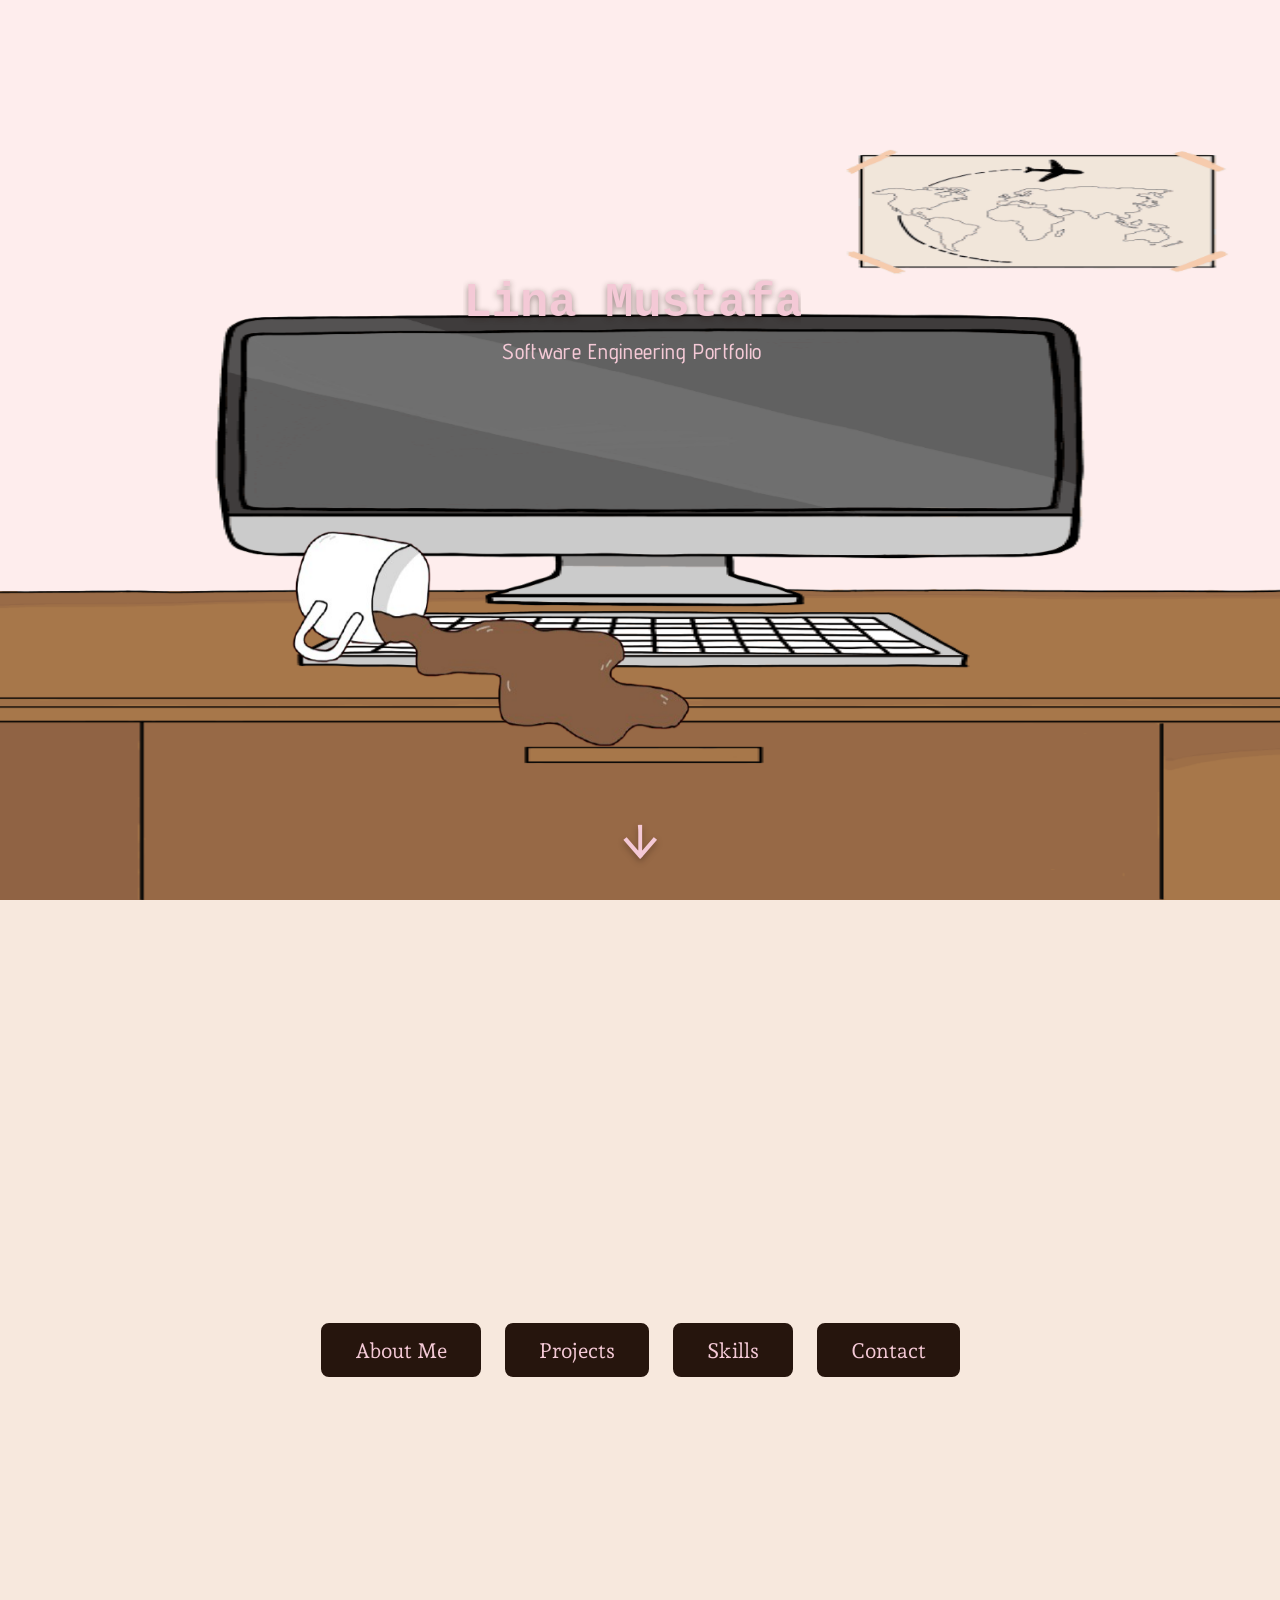
<file: index.html>
<!DOCTYPE html>
<html lang="en">
    <head> 
    <!-- info about webpage -->
        <meta charset="UTF-8"/> <!-- describes the charcter system used -->
        <meta name="viewport" content="width=device-width, initial-scale=1.0"/> <!-- proper display on different screen sizes -->
        <title>lina's portfolio</title>
        <link rel="stylesheet" href="style.css?v=5"/>
        <link rel="icon" type="image/png" href="favicon.png">
        <!-- fonts -->
        <link rel="preconnect" href="https://fonts.googleapis.com">
        <link rel="preconnect" href="https://fonts.gstatic.com" crossorigin>
        <link href="https://fonts.googleapis.com/css2?family=Advent+Pro:wght@400;500;600&family=Andada+Pro:wght@400;500&family=Pinyon+Script&display=swap" rel="stylesheet">
    </head>

    <body>
    <!-- visibility on webpage -->
        <main class="hero">
            <div class="animation">
                <!-- background desk -->
                <picture class="desk-picture">
                    <!-- mobile -->
                    <source media="(max-width: 650px) and (orientation: portrait)" srcset="images/background-mobile.png">
                    <!-- landscape -->
                    <img class="desk" src="images/background2.png" alt="Illustrated desk workspace">
                </picture>
                    
                <div class="computer-screen">
                    <pre class="screen-code"><code><span class="keyword">int</span> <span class="function">main</span><span class="symbol">() {</span><br>&nbsp;&nbsp;&nbsp;&nbsp;<span class="printf">printf</span><span class="symbol">(</span><span class="string">"Hello, World!"</span><span class="symbol">);</span><br>&nbsp;&nbsp;&nbsp;&nbsp;<span class="keyword">return</span>&nbsp;<span class="number">0</span><span class="symbol">;</span><br><span class="symbol">}</span><span class="code-cursor" aria-hidden="true"></span></code></pre>

                    <div class="error">
                        <span>ERROR</span>
                        <small>SYSTEM FAILURE</small>
                    </div>

                    <div class="intro-text">
                        <h1 class="name">Lina Mustafa</h1>
                        <p class="subtitle">Software Engineering Portfolio</p>
                    </div>
                </div>

                <!-- coffee cup -->
                <img class="coffee-cup" src="images/coffee2.png" alt="Illustrated cup of coffee">
                <!-- coffee spill -->
                <img class="coffee-spill" src="images/coffee-spill2.png" alt="Spilled coffee">
            </div>                
        <a class="scroll-link" href="#menu">
            <span>↓</span>
        </a>
        </main>

        <section id="menu" class="menu">
            <div class="menu-buttons">
                <button id="aboutbtn" style="text-align: center;">About Me</button>
                <button id="projectsbtn" style="text-align: center;">Projects</button>
                <button id="skillsbtn" style="text-align: center;">Skills</button>
                <button id="contactbtn" style="text-align: center;">Contact</button>
            </div>
        </section>

        <script src="script.js"></script>
    </body>
</html>
</file>
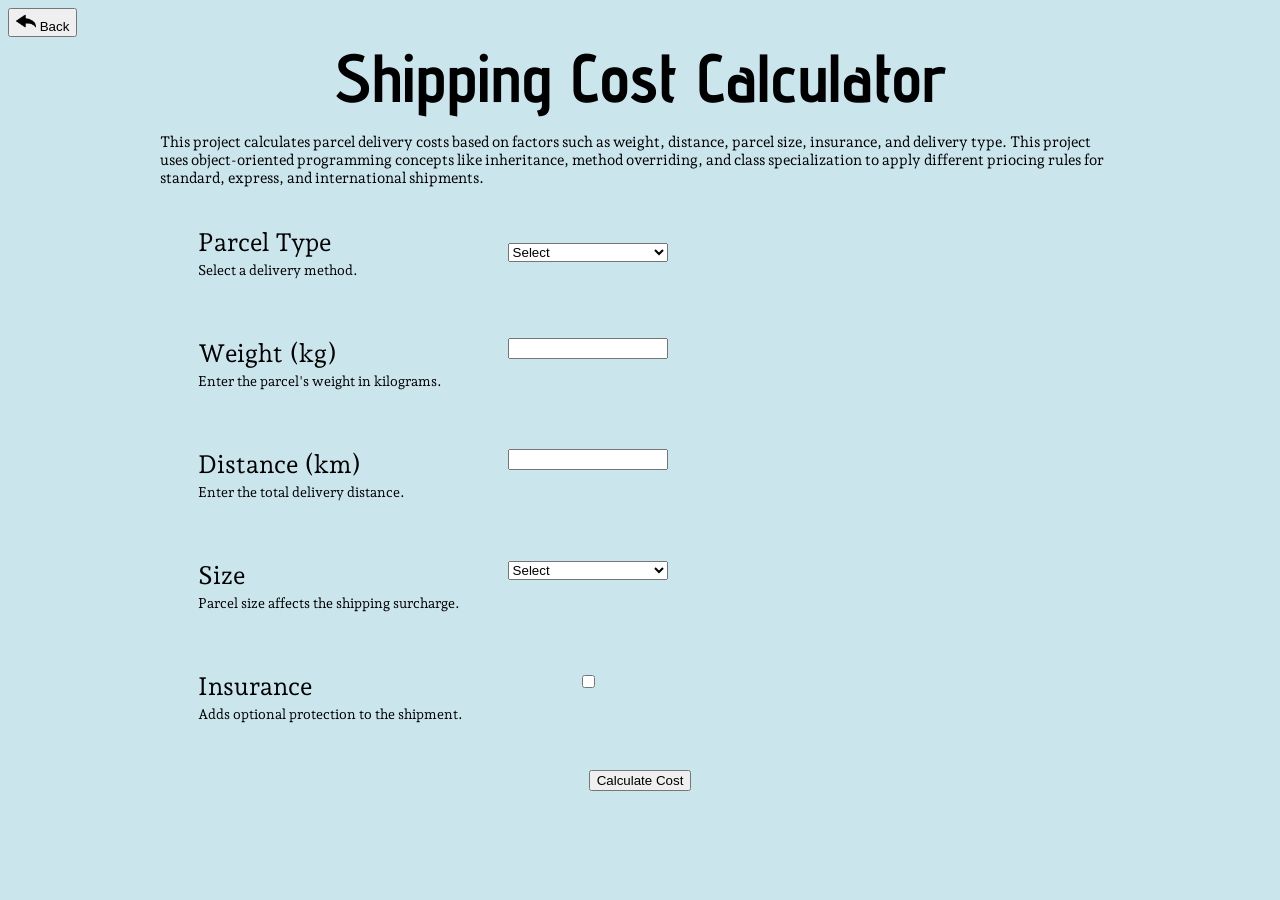
<file: projects/shipping-calculator/demo/index.html>
<!DOCTYPE html>
<html lang="en">
    <head> 
        <meta charset="UTF-8"/> <!-- describes the charcter system used -->
        <meta name="viewport" content="width=device-width, initial-scale=1.0"/> <!-- proper display on different screen sizes -->
        <title>Shipping Calculator Demo</title>
        <link rel="stylesheet" href="shipping-style.css"/>
        <link rel="icon" type="image/png" href="../../../favicon.png">
        <link rel="preconnect" href="https://fonts.googleapis.com">
        <link rel="preconnect" href="https://fonts.gstatic.com" crossorigin>
        <link href="https://fonts.googleapis.com/css2?family=Advent+Pro:ital,wght@0,100..900;1,100..900&display=swap" rel="stylesheet">
        <link rel="preconnect" href="https://fonts.googleapis.com">
        <link rel="preconnect" href="https://fonts.gstatic.com" crossorigin>
        <link href="https://fonts.googleapis.com/css2?family=Advent+Pro:ital,wght@0,100..900;1,100..900&family=Andada+Pro:ital,wght@0,400..840;1,400..840&display=swap" rel="stylesheet">
        
    </head>
    <body>
        <button id="backbtn1"> <img src="../../../backbtn.png" width="20" height="20"> Back</button>

        <h1>Shipping Cost Calculator</h1>
        <p id="overview">This project calculates parcel delivery costs based on factors such as weight, distance, parcel size, insurance, and delivery type. This project uses object-oriented programming concepts like inheritance, method overriding, and class specialization to apply different priocing rules for standard, express, and international shipments.</p>
    
        <div class="row">
            <div class="label-group">
                <label for="type">Parcel Type</label>
                <p class="helper">Select a delivery method.</p>
            </div>

            <select id="type">
                <option value="Option">Select</option>
                <option value="standard">Standard</option>
                <option value="express">Express</option>
                <option value="international">International</option>
            </select>
            <p id="typeDescription" class="description"></p>
        </div>

        <div class="row">
            <div class="label-group">
                <label for="weight"><br>Weight (kg)</label>
                <p class="helper">Enter the parcel's weight in kilograms.</p>
            </div>
            <input id="weight" type="number">
        </div>

        <div class="row">
            <div class="label-group">
                <label for="distance"><br>Distance (km)</label>
                <p class="helper">Enter the total delivery distance.</p>
            </div>
            <input id="distance" type="number">
        </div>

        <div class="row">
            <div class="label-group">
                <label for="size"><br>Size</label>
                <p class="helper">Parcel size affects the shipping surcharge.</p>
            </div>

            <select id="size">
                <option value="Option">Select</option>
                <option value="S">Small</option>
                <option value="M">Medium</option>
                <option value="L">Large</option>
            </select>
            <p id="sizeDescription" class="description"></p>
        </div>

        <div class="row">
            <div class="label-group">
                <label for="insurance"><br>Insurance</label>
                <p class="helper">Adds optional protection to the shipment.</p>
            </div>
            <input id="insurance" type="checkbox">
        </div>

        <div class="row" id="sameDayContainer">
            <div class="label-group">
                <label for="sameDayDel"><br>Same Day Delivery</label>
                <p class="description">Optional same-day service for Express parcels.</p>
            </div>
            <input id="sameDayDel" type="checkbox">
        </div>

            <br><button id="btn1" onClick="calculateCost()">Calculate Cost</button>
            <h2 id="result"></h2>
            
        <script src="shipping-script.js"></script>

        <script>
            document.getElementById("backbtn1").onclick = function () {
                window.location.href = "../../../java.html";
            };
        </script>
    </body>
</html>
</file>
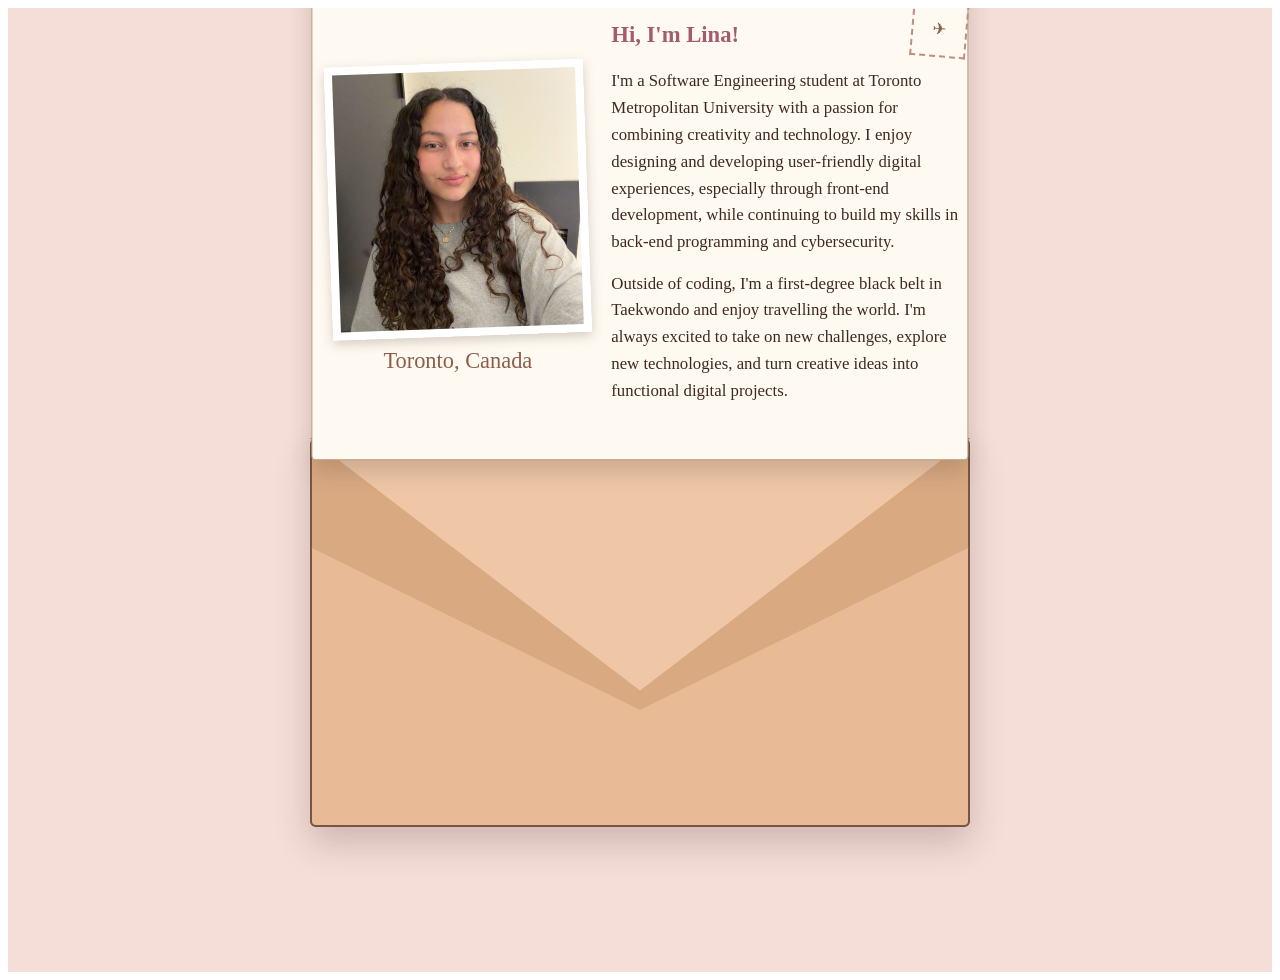
<file: about.html>
<!DOCTYPE html>
<html lang="en">
<head>
    <meta charset="UTF-8">
    <meta name="viewport" content="width=device-width, initial-scale=1.0">
    <title>About Me</title>
    <link rel="stylesheet" href="about.css">
</head>
<body>
    <main class="about-page">
        <h1 class="about-heading">About Me</h1>

        <div class="stage">
            <div class="envelope" id="about-env">
                <!-- back of envelope -->
                <div class="env-back"></div>

                <!-- postcard -->
                <article class="postcard">
                    <div class="photo-area">
                        <img class="photo" src="images/lina-photo.png" alt="Lina Mustafa">
                        <span class="caption">Toronto, Canada</span>
                    </div>

                    <div class="content">
                        <span class="stamp">✈</span>
                        <p class="greeting">Hi, I'm Lina!</p>
                        <p>I'm a Software Engineering student at Toronto Metropolitan University with a passion for combining creativity and technology. I enjoy designing and developing user-friendly digital experiences, especially through front-end development, while continuing to build my skills in back-end programming and cybersecurity.</p>
                        <p>Outside of coding, I'm a first-degree black belt in Taekwondo and enjoy travelling the world. I'm always excited to take on new challenges, explore new technologies, and turn creative ideas into functional digital projects.</p>
                    </div>
                </article>

                <div class="env-front"></div>

                <div class="env-flap"></div>

                <button class="env-button" type="button"></button>
            </div>
        </div>
    </main>

    <script src="about.js"></script>
</body>
</html>
</file>
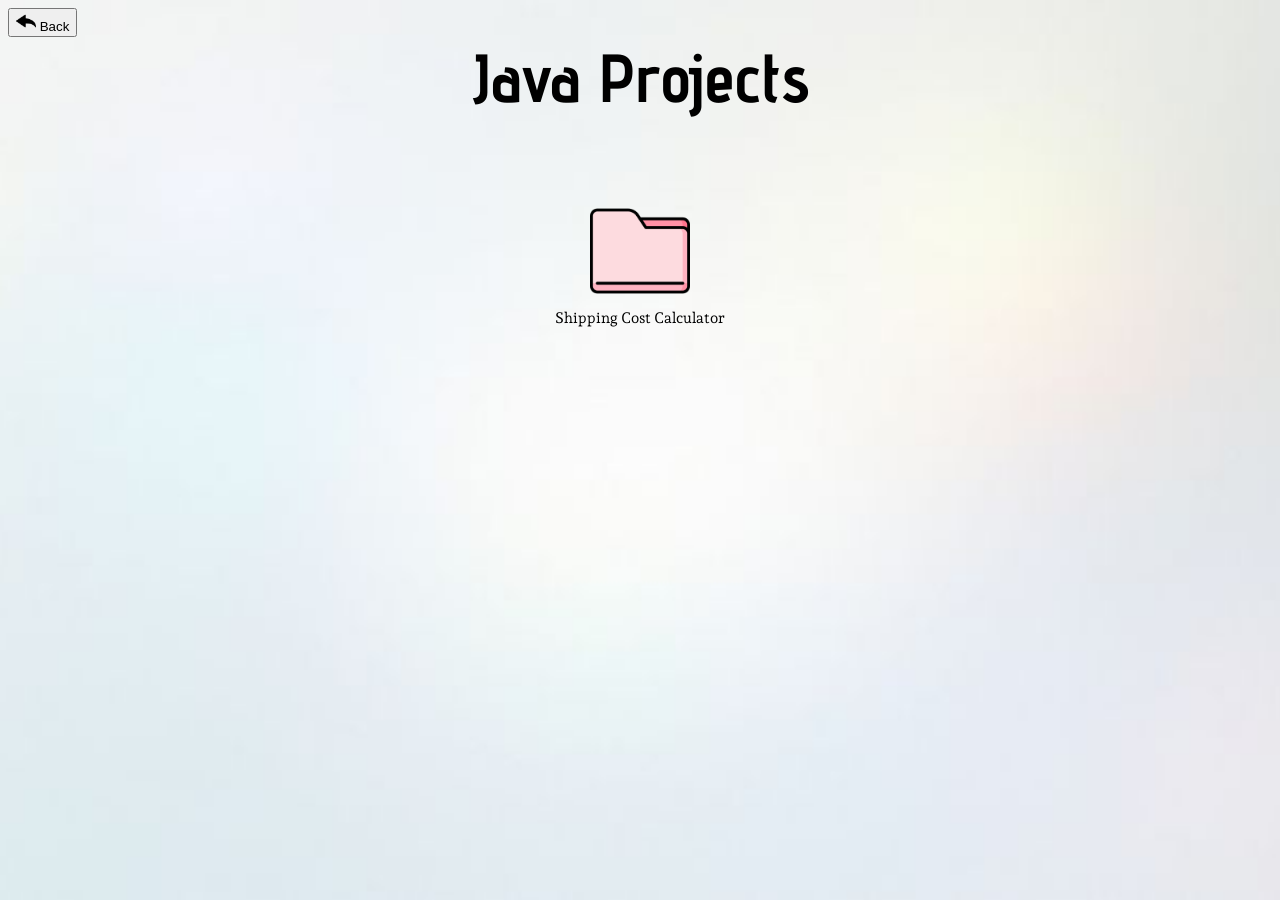
<file: java.html>
<!DOCTYPE html>
<html lang="en">
    <head>
        <meta charset="UTF-8"/> 
        <meta name="viewport" content="width=device-width, initial-scale=1.0"/>
        <title>Python-Based Projects</title>
        <link rel="stylesheet" href="java.css"/> 
        <link rel="icon" type="image/png" href="favicon.png">

        <link rel="preconnect" href="https://fonts.googleapis.com">
        <link rel="preconnect" href="https://fonts.gstatic.com" crossorigin>
        <link href="https://fonts.googleapis.com/css2?family=Advent+Pro:ital,wght@0,100..900;1,100..900&display=swap" rel="stylesheet">
        <link rel="preconnect" href="https://fonts.googleapis.com">
        <link rel="preconnect" href="https://fonts.gstatic.com" crossorigin>
        <link href="https://fonts.googleapis.com/css2?family=Advent+Pro:ital,wght@0,100..900;1,100..900&family=Andada+Pro:ital,wght@0,400..840;1,400..840&display=swap" rel="stylesheet">
        <body>
            <button id="backbtn"> <img src="backbtn.png" width="20" height="20"> Back</button>

            <h1 style="text-align: center;">Java Projects</h1>
            <div class="buttons">
                <button id="btn1" onclick="openPopup()"><img src="folder.png" alt="folder" width="100" height="100"><span>Shipping Cost Calculator</span><span id="description1">Calculates shipping costs for parcels based on: <br>- Weight <br>- Travel distance <br>- Optional insurance <br>- Parcel-specific surcharges</span></button>
            </div>
            <div class="popup" id="popup">
                <h2 id="title">Project Files</h2>
                <div class="files" id="files">
                    <a href="https://lina-mustafa-png.github.io/portfolio-website/projects/shipping-calculator/demo/" ><img src="live-demo.png" width="18" height="18"> Live Demo</a>
                    <a href="https://github.com/lina-mustafa-png/shipping-calculator-demo/" target="_blank" id="github"><br><img src="github.png" width="20" height="20"> GitHub</a>
                    <a href="projects/shipping-calculator/java-code/project-files.html" id="project-files"><br><img src="project-files.png" width="20" width="20"> Code Files</a>
                </div>
                <button type="close" class="closebtn" onclick="closePopup()">Close</button>
            </div>

        <script src="java.js"></script>

        <script>
                document.getElementById("backbtn").onclick = function () {
                    window.location.href = "index.html";
                };
        </script>
        </body>
    </head>
</html>
</file>
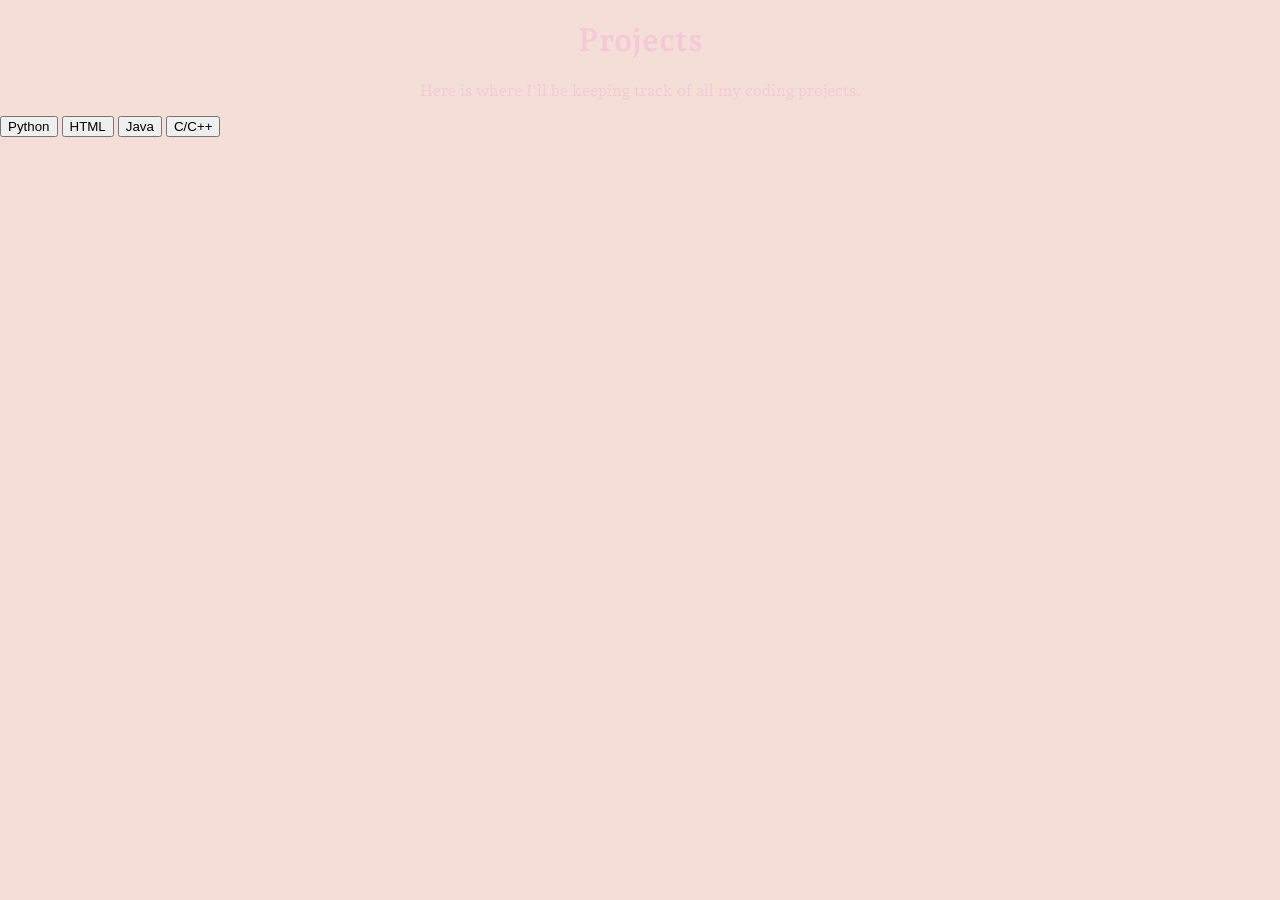
<file: projects.html>
<!DOCTYPE html>
<html lang="en">
    <head> 
    <!-- info about webpage -->
        <meta charset="UTF-8"/> <!-- describes the charcter system used -->
        <meta name="viewport" content="width=device-width, initial-scale=1.0"/> <!-- proper display on different screen sizes -->
        <title>lina's portfolio</title>
        <link rel="stylesheet" href="style.css"/>
        <link rel="icon" type="image/png" href="favicon.png">
        <!-- title font -->
        <link rel="preconnect" href="https://fonts.googleapis.com">
        <link rel="preconnect" href="https://fonts.gstatic.com" crossorigin>
        <link href="https://fonts.googleapis.com/css2?family=Advent+Pro:ital,wght@0,100..900;1,100..900&display=swap" rel="stylesheet">

        <link rel="preconnect" href="https://fonts.googleapis.com">
        <link rel="preconnect" href="https://fonts.gstatic.com" crossorigin>
        <link href="https://fonts.googleapis.com/css2?family=Pinyon+Script&display=swap" rel="stylesheet">

        <!-- p1 font -->
        <link rel="preconnect" href="https://fonts.googleapis.com">
        <link rel="preconnect" href="https://fonts.gstatic.com" crossorigin>
        <link href="https://fonts.googleapis.com/css2?family=Advent+Pro:ital,wght@0,100..900;1,100..900&family=Andada+Pro:ital,wght@0,400..840;1,400..840&display=swap" rel="stylesheet">
    <body>
    <!-- visibility on webpage -->
        <div class="text">
            <h1 style="text-align: center;">Projects</h1>
            <p id="p2" style="text-align: center;">Here is where I'll be keeping track of all my coding projects.</p>
        </div>
        <div class="buttons">
            <button id="btn1" style="text-align: center;">Python</button>
            <button id="btn2" style="text-align: center;">HTML</button>
            <button id="btn3" style="text-align: center;">Java</button>
            <button id="btn4" style="text-align: center;">C/C++</button>
        </div>

        <script src="projects.js"></script>
    </body>
    </head>
</html>
</file>
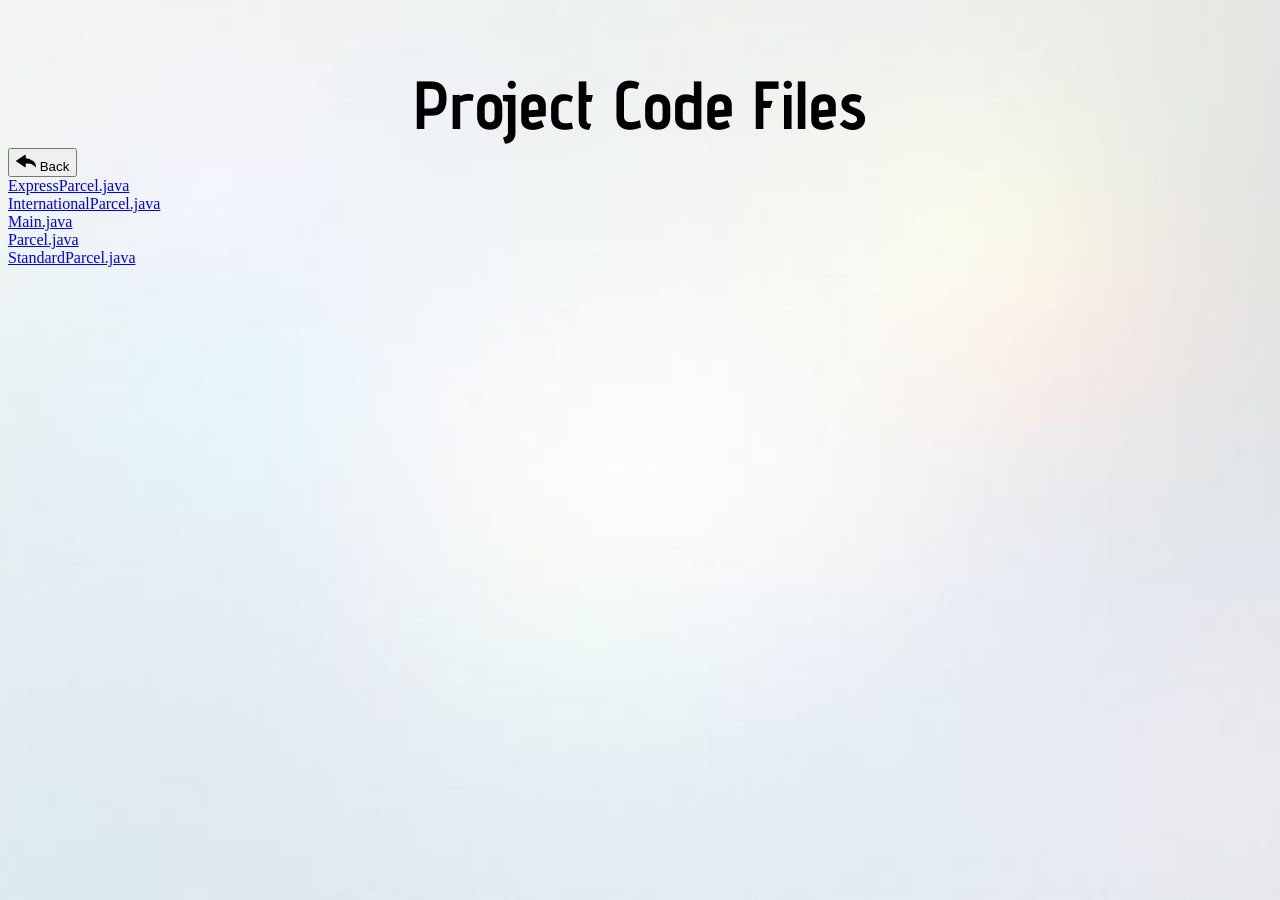
<file: projects/shipping-calculator/java-code/project-files.html>
<!DOCTYPE html>
<html lang="en">
    <head> 
        <meta charset="UTF-8"/> <!-- describes the charcter system used -->
        <meta name="viewport" content="width=device-width, initial-scale=1.0"/> <!-- proper display on different screen sizes -->
        <title>code files</title>
        <link rel="stylesheet" href="project-files.css"/>
        <link rel="icon" type="image/png" href="../../../favicon.png">
        <link rel="preconnect" href="https://fonts.googleapis.com">
        <link rel="preconnect" href="https://fonts.gstatic.com" crossorigin>
        <link href="https://fonts.googleapis.com/css2?family=Advent+Pro:ital,wght@0,100..900;1,100..900&display=swap" rel="stylesheet">
        <link rel="preconnect" href="https://fonts.googleapis.com">
        <link rel="preconnect" href="https://fonts.gstatic.com" crossorigin>
        <link href="https://fonts.googleapis.com/css2?family=Advent+Pro:ital,wght@0,100..900;1,100..900&family=Andada+Pro:ital,wght@0,400..840;1,400..840&display=swap" rel="stylesheet">
    </head>
    <body>
        <h1>Project Code Files</h1>
        <button id="backbtn"> <img src="../../../backbtn.png" width="20" height="20"> Back</button>

        <a href="ExpressParcel.java" id="file1"><br>ExpressParcel.java</a>
        <a href="InternationalParcel.java" id="file2"><br>InternationalParcel.java</a>
        <a href="Main.java" id="file3"><br>Main.java</a>
        <a href="Parcel.java" id="file4"><br>Parcel.java</a>
        <a href="StandardParcel.java" id="file5"><br>StandardParcel.java</a>

        <script>
            document.getElementById("backbtn").onclick = function () {
                window.location.href = "../../../java.html";
            };
        </script>
    </body>
</html>
</file>
<file: style.css>
* {
    box-sizing: border-box;
}

html {
    scroll-behavior: smooth;
}

body {
    margin: 0;
    padding: 0;
    background-color: #f5ded8;
    color: #f4c9d6;
    font-family: "Andada Pro", serif;
    overflow-x: hidden;
}

.hero {
    position: relative;
    width: 100%;
    height: 100vh;
    height: 100svh;
    overflow: hidden;
}

.animation {
    position: absolute;
    left: 50%;
    top: 50%;
    width: max(100vw, calc(100svh * 1580 / 1114));
    aspect-ratio: 1580 / 1114;
    transform: translate(-50%, -50%);
}

.desk-picture {
    position: absolute;
    inset: 0;
    display: block;
    width: 100%;
    height: 100%;
}

.desk {
    position: absolute;
    z-index: 1;
    inset: 0;
    width: 100%;
    height: 100%;
}

.coffee-cup {
    position: absolute;
    z-index: 5;
    width: 16%;
    height: auto;
    left: 21%;
    top: 50%;   
    transform-origin: 45% 45%;
    animation: tilt-cup 1.2s ease-in-out 1.7s forwards, hide-cup 0.15s linear 2.8s forwards;
}

.computer-screen {
    position: absolute;
    z-index: 2;
    left: 30.5%;
    top: 20.5%;
    width: 38%;
    height: 30.5%;
    overflow: hidden;
    container-type: inline-size;
}

.screen-code {
    position: absolute;
    top: 50%;
    left: 50%;
    width: max-content;
    max-width: 94%;
    margin: 0;
    padding: 0;
    color: #bcc2cc;
    font-family: "Courier New", monospace;
    font-size: clamp(0.7rem, 4.5cqw, 1.7rem);
    font-weight: 600;
    line-height: 1.55;
    text-align: left;
    opacity: 1;
    transform: translate(-50%, -50%);
    animation: hide-code 0.01s linear 2.75s forwards;
}

.screen-code code {
    display: block;
    white-space: nowrap;
}

.keyword {
    color: #c678dd;
}

.function {
    color: #61afef;
}

.printf {
    color: #56b6c2;
}

.string {
    color: #98c379;
}

.number {
    color: #e5a75c;
}

.symbol {
    color: #c5c9d3;
}

.code-cursor {
    display: inline-block;
    width: 0.55em;
    height: 1.05em;
    margin-left: 0.15em;
    vertical-align: -0.15em;
    background-color: #f4c9d6;
    animation: code-cursor-blink 0.65s steps(1) infinite, hide-cursor 0.01s linear 2.75s forwards;
}

.error {
    position: absolute;
    z-index: 4;
    inset: 0;
    display: flex;
    flex-direction: column;
    justify-content: center;
    align-items: center;
    gap: 0.25em;
    color: #ff6b78;
    font-family: "Courier New", monospace;
    font-size: clamp(1.2rem, 9cqw, 4rem);
    font-weight: 700;
    line-height: 1;
    text-align: center;
    opacity: 0;
    visibility: hidden;
    animation: error-sequence 1.1s linear 2.92s forwards, remove-error 0.01s linear 4.1s forwards;
}

.error small {
    color: #f4c9d6;
    font-size: 0.38em;
    line-height: 1.1;
    letter-spacing: 0.15em;
}

.intro-text {
    position: absolute;
    z-index: 3;
    inset: 0;
    display: flex;
    flex-direction: column;
    justify-content: center;
    align-items: center;
    padding: 5%;
    text-align: center;
    pointer-events: none;
}

.name {
    position: static;
    width: 0;
    max-width: 100%;
    margin: 0;
    overflow: hidden;
    white-space: nowrap;
    color: #F4C9D6;
    border-right: 2px solid transparent;
    opacity: 0;
    font-family: 'Courier New', monospace;
    font-size: clamp(1rem, 9.7cqw, 4rem);
    line-height: 1.05;
    text-shadow: 0 2px 6px rgb(38 21 13 / 45%);
    animation: show-name 0.01s linear 4.3s forwards, type-name 1.5s steps(12, end) 4.3s forwards, blink-name-cursor 0.7s step-end 4.3s infinite, hide-name-cursor 0.01s linear 5.9s forwards;
}

.subtitle {
    position: static;
    width: 0;
    max-width: 100%;
    margin: 0.5em 0 0;
    padding: 0;
    overflow: hidden;
    white-space: nowrap;
    color: #f4c9d6;
    border-right: 2px solid transparent;
    font-family: "Advent Pro", sans-serif;
    font-size: clamp(0.55rem, 5cqw, 1.35rem);
    font-weight: 500;
    line-height: 1.2;
    letter-spacing: 0.03em;
    opacity: 0;
    animation: show-subtitle 0.01s linear 5.95s forwards, type-subtitle 2.3s steps(30, end) 5.95s forwards, blink-subtitle-cursor 0.7s step-end 5.95s infinite;
}

.coffee-spill {
    position: absolute;
    z-index: 6;
    width: 36.5%;
    height: auto;
    left: 19%;
    top: 49%;   
    opacity: 0;
    transform: scale(0.7);
    transform-origin: center;
    animation: reveal-spill 0.25s ease-out 2.7s forwards;
}

.cursor {
    display: inline;
    margin-left: 2px;
    animation: blink 0.7s infinite;
}

.scroll-link {
    position: absolute;
    z-index: 10;
    left: 50%;
    bottom: 3%;
    color: #F4C9D6;
    text-decoration: none;
    font-size: clamp(3rem, 5vw, 5rem);
    opacity: 0;
    transform: translateX(-50%);
    filter: drop-shadow(0 3px 3px rgb(38 21 13 / 35%));
    animation: reveal-arrow 0.8s ease 8.2s forwards;
}

.scroll-link span {
    display: inline-block;
    line-height: 1;
    animation: bounce 1.5s ease-in-out infinite;
}  

.menu {
    min-height: 100vh;
    padding: 5rem 10%;
    display: flex;
    justify-content: center;
    align-items: center;
    background-color: #F7E8DD;
}

.menu-buttons {
    display: flex;
    justify-content: center;
    align-items: center;
    flex-wrap: wrap;
    gap: 1.5rem;
}

.menu-buttons button {
    padding: 0.8rem 2rem;
    background-color: #26150D;
    color: #F4C9D6;
    border: 2px solid #26150D;
    border-radius: 8px;
    font-family: "Andada Pro", serif;
    font-size: 1.3rem;
    cursor: pointer;
    transition: background-color 0.2s ease, transform 0.2s ease, box-shadow 0.2s ease;
}

.menu-buttons button:hover {
    background-color: #4A291D;
    transform: translateY(-3px);
    box-shadow: 0 8px 18px rgb(38 21 13 / 20%);
}

.menu-buttons button:focus-visible {
    outline: 3px solid #D9819C;
    outline-offset: 4px;
}

/* --- animations --- */

@keyframes hide-name-cursor {
    to {
        border-color: transparent;
    }
}

@keyframes show-subtitle {
    to {
        opacity: 1;
    }
}

@keyframes type-subtitle {
    from {
        width: 0;
    }

    to {
        width: 26ch;
    }
}

@keyframes blink-subtitle-cursor {
    0%,
    100% {
        border-color: transparent;
    }

    50% {
        border-color: #f4c9d6;
    }
}

@keyframes code-cursor-blink {
    0%, 49% {
        opacity: 1;
    }

    50%, 100% {
        opacity: 0;
    }
}

@keyframes hide-cursor {
    to {
        visibility: hidden;
    }
}

@keyframes hide-code {
    to {
        opacity: 0;
        visibility: hidden;
    }
}

@keyframes error-sequence {
    0% {
        opacity: 0;
        visibility: visible;
        transform: translateX(0);
    }

    15% {
        opacity: 1;
        visibility: visible;
        transform: translateX(-5px);
    }

    30% {
        opacity: 0.25;
        visibility: visible;
        transform: translateX(5px);
    }

    45% {
        opacity: 1;
        visibility: visible;
        transform: translateX(-3px);
    }

    65% {
        opacity: 0.4;
        visibility: visible;
        transform: translateX(3px);
    }

    85% {
        opacity: 1;
        visibility: visible;
        transform: translateX(0);
    }

    100% {
        opacity: 0;
        visibility: visible;
        visibility: hidden;
    }
}

@keyframes remove-error {
    to {
        opacity: 0;
        visibility: hidden;
    }
}

@keyframes tilt-cup {
    0% {
        transform: rotate(0deg);
    }

    60% {
        transform: rotate(48deg);
    }

    100% {
        transform: rotate(42deg);
    }
}

@keyframes hide-cup {
    from {
        opacity: 1;
        visibility: visible;
    }

    to {
        opacity: 0;
        visibility: hidden;
    }
}

@keyframes reveal-spill {
    from {
        opacity: 0;
        transform: scale(0.7);
    }

    to {
        opacity: 1;
        transform: scale(1);
    }
}

@keyframes show-name {
    to {
        opacity: 1;
        border-right-color: #f4c9d6;
    }
}

@keyframes type-name {
    from {
        width: 0;
    }

    to {
        width: 12ch;
    }
}

@keyframes blink-name-cursor {
    0%,
    100% {
        border-color: transparent;
    }

    50% {
        border-color: #f4c9d6;
    }
}

@keyframes reveal-introduction {
    from { 
        opacity: 0;
        transform: translateY(15px);
    }

    to {
        opacity: 1;
        transform: translateY(0);
    }
}

@keyframes reveal-arrow {
    from {
        opacity: 0;
        transform: translate(-50%, 10px);
    }

    to {
        opacity: 1;
        transform: translate(-50%, 0);
    }
}

@keyframes blink {
    50% {
        opacity: 0;
    }
}

@keyframes bounce {
    0%, 100% {
        transform: translateY(0);
    }

    50% {
        transform: translateY(7px);
    }
}

@media (max-width: 650px) {
    .menu {
        padding: 3rem 6%;
    }

    .menu-buttons button {
        padding: 0.7rem 1.5rem;
        font-size: 1.1rem;
    }
}

@media (max-width: 650px) and (orientation: portrait) {
    .animation {
        width: max(100vw, calc(100svh * 657 / 1167));
        height: auto;
        aspect-ratio: 657 / 1167;
        left: 50%;
        top: 50%;
        transform: translate(-50%, -50%);
    }

    .desk {
        width: 100%;
        height: 100%;
        object-fit: fill;
    }

    .computer-screen {
        left: 18%;
        top: 37%;
        width: 64%;
        height: 20%;
    }

    .coffee-cup {
        width: 25%;
        left: 2%;
        top: 58%;
    }

    .coffee-spill {
        width: 50%;
        left: 6%;
        top: 60%;
    }

    .scroll-link {
        bottom: 3%;
    }
}
</file>
<file: projects/shipping-calculator/demo/shipping-style.css>
h1{
    font-size: 68px;
    margin-top: 0px;
    margin-bottom: 3px;
    text-align: center;
    font-family: "Advent Pro", sans-serif;
}

#overview {
    font-size: 15px;
    font-family: "Andada Pro", serif;
    margin-bottom: 40px;
    padding-left: 12%;
    padding-right: 12%;
}

#sameDayContainer {
    display: none;
}

.label-group label {
    font-size: 25px;
    font-family: "Andada Pro", serif;
    margin-top: 2%;
    margin-bottom: 2%;
}

.error{
    color: red;
}

body{
    background-color: rgb(203, 229, 237);
}

.row {
    display: grid;
    grid-template-columns: 280px 160px 300px;
    align-items: center;
    column-gap: 30px;
    margin-bottom: 30px;
    margin-left: 15%
}

.helper {
    margin: 5px 0 0;
    font-size: 14px;
    font-family: "Andada Pro", serif;
}

.description {
    margin: 0;
    font-size: 14px;
    font-family: "Andada Pro", serif;
}

.row input[type="number"], .row select {
    width: 100%;
    box-sizing: border-box;
}

#btn1 {
    display: block;
    margin: 0 auto;
}

#result {
    text-align: center;
}

#type:hover{
    cursor: pointer;
}

#size:hover{
    cursor: pointer;
}

#insurance:hover {
    cursor: pointer;
}

#sameDayDel:hover {
    cursor: pointer;
}

#btn1:hover{
    cursor: pointer;
}
</file>
<file: about.css>
.about-page {
    min-height: 100vh;
    min-height: 100svh;
    padding: 2rem 5%;
    display: flex;
    flex-direction: column;
    justify-content: center;
    align-items: center;
    overflow: hidden;
    background: #f5ded8;
    color: #3e2921;
}

.about-heading {
    margin: 0 0 1rem;
    color: #5a382d;
    font-size: clamp(2rem, 4vw, 3.5rem);
    text-align: center;
}

.stage {
    position: relative;
    width: min(90vw, 850px);
    height: min(75svh, 650px);   
}

.envelope {
    position: absolute;
    left: 50%;
    bottom: 4%;
    width: min(75vw, 660px);
    aspect-ratio: 1.7 / 1;
    transform: translateX(-50%);
    perspective: 1000px;
}

.env-back {
    position: absolute;
    z-index: 1;
    inset: 0;
    background: #d9a982;
    border: 2px solid #795548;
    border-radius: 6px;
    box-shadow: 0 16px 35px rgb(62 41 33 / 22%);
}

.postcard {
    position: absolute;
    z-index: 2;
    left: 50%;
    bottom: 7%;
    width: 92%;
    min-height: 82%;
    padding: 1.5rem;
    display: grid;
    grid-template-columns: 40% 60%;
    gap: 1.5rem;
    background: #fffaf1;
    border: 1px solid #b89d80;
    border-radius: 4px;
    box-shadow: 0 10px 25px rgb(62 41 33 / 20%);
    opacity: 0.8;
    transform: translate(-50%, 25%) scale(0.94);
    transition: transform 1.1s cubic-bezier(0.22, 1, 0.36, 1), opacity 0.7s ease;
}

.photo-area {
    display: flex;
    flex-direction: column;
    justify-content: center;
    align-items: center;
    gap: 0.75rem;
}

.photo {
    display: block;
    width: 100%;
    max-height: 260px;
    object-fit: cover;

    border: 8px solid white;
    box-shadow: 0 4px 12px rgb(62 41 33 / 22%);
    transform: rotate(-2deg);
}

.caption {
    font-family: "Pinyon Script", cursive;
    font-size: 1.4rem;
    color: #8b5e4a;
}

.content {
    position: relative;
    padding: 1rem 0.5rem;
    display: flex;
    flex-direction: column;
    justify-content: center;
    font-size: clamp(0.85rem, 1.5vw, 1.05rem);
    line-height: 1.6;
}

.content p {
    margin: 0 0 0.9rem;
}

.greeting {
    color: #a45c6d;
    font-size: 1.35em;
    font-weight: 600;
}

.stamp {
    position: absolute;
    top: 0;
    right: 0;
    width: 52px;
    aspect-ratio: 1;
    display: grid;
    place-items: center;
    color: #8b5e4a;
    border: 2px dashed #c08d7e;
    transform: rotate(5deg);
}

.env-front {
    position: absolute;
    z-index: 3;
    inset: 0;
    background: #e8bb96;
    border: 2px solid #795548;
    border-radius: 6px;
    clip-path: polygon(0 28%, 50% 70%, 100% 28%, 100% 100%, 0 100%);
}

.env-flap {
    position: absolute;
    z-index: 4;
    inset: 0;
    background: #efc7a6;
    border-top: 2px solid #795548;
    clip-path: polygon(0 0, 100% 0, 50% 65%);
    transform-origin: top center;
    transition: transform 0.7s ease, z-index 0s linear 0.35s;
}

.env-button {
    position: absolute;
    z-index: 5;
    inset: 0;
    border: 0;
    background: transparent;
    cursor: pointer;
}

.envelope.is-open .env-flap {
    z-index: 1;
    transform: rotateX('180deg');
}

.envelope.is-open .postcard {
    opacity: 1;
    transform: translate(-50%, -70%) scale(1);
}

@media (max-width: 650px) {
    .about-page {
        padding: 1rem 4%;
        justify-content: flex-start;
    }

    .about-heading {
        margin-top: 1rem;
        font-size: clamp(1.8rem, 8vw, 2.5rem);
    }

    .stage {
        width: 100%;
        height: 82svh;
    }

    .envelope {
        bottom: 4%;
        width: min(92vw, 440px);
    }

    .postcard {
        width: 88%;
        max-height: 68svh;
        padding: 1rem;
        grid-template-columns: 1fr;
        gap: 0.75rem;
        overflow-y: auto;
    }

    .photo {
        width: min(55%, 180px);
        max-height: 170px;
    }

    .caption {
        font-size: 1.15rem;
    }

    .content {
        padding: 0.25rem;
        font-size: clamp(0.78rem, 3.4vw, 0.95rem);
        line-height: 1.45;
        text-align: center;
    }

    .content p {
        margin-bottom: 0.65rem;
    }

    .stamp {
        width: 40px;
    }

    .envelope.is-open .postcard {
        transform: translate(-50%, -54%) scale(1);
    }
}
</file>
<file: java.css>
h1{
    font-size: 68px;
    font-family: "Advent Pro", sans-serif;
    margin-top: 0;
    margin-bottom: 80px;
}

body{
    background-image: url(jbackground.jpg);
    background-repeat: no-repeat;
    background-size: cover;
    background-position: center;
    background-attachment: fixed;
}

.buttons{
    display: flex;
    justify-content: center;
    align-items: center;
}

#btn1{
    background-color: transparent;
    border-color: transparent;
    cursor: pointer;
    display: flex;
    flex-direction: column;
    align-items: center;
    font-family: "Andada Pro", serif;
    font-size: 15px;
    gap: 8px;
}

#description1{
    display: none;
}

#btn1:hover{
    transform:scale(1.05);
}

#btn1:hover #description1{
    display: block;
    font-size: 12px;
    color:rgb(241, 156, 169);
}

.popup{
    width: 380px;
    height: 220px;
    background: #fff;
    border-radius: 20px;
    border-color: dimgray;
    border-style: solid;
    position: absolute;
    top: 0;
    left: 50%;
    transform: translate(-50%, -50%) scale(0.1);
    text-align: center;
    padding: 0 30px 30px;
    color: #333;
    visibility: hidden;
    transition: transform 0.4s, top 0.4s;
}

.closebtn{
    padding: 10px 60px;
    margin-top: 20px;
    background: #fff;
    border-radius: 0;
    cursor: pointer;
    font-size: 20px;
    border-radius: 30px;
    font-family: "Andada Pro", serif;
}

.open-popup{
    visibility: visible;
    top: 50%;
    transform: translate(-50%, -50%) scale(1);
}

#file1, #file2, #file3, #file4, #file5{
    font-family: "Andada Pro", serif;
    color:cornflowerblue;
    margin-top: 5px;
}

#file1:hover, #file2:hover, #file3:hover, #file4:hover, #file5:hover{
    transform:scale(1.05);
    color:rgb(241, 156, 169);
}

#title{
    font-family: "Andada Pro", serif;
    font-size: 28px;
    margin-bottom: 12px;
}
</file>
<file: projects/shipping-calculator/java-code/project-files.css>
h1{
    font-size: 68px;
    margin-top: 0px;
    margin-bottom: 3px;
    text-align: center;
    font-family: "Advent Pro", sans-serif;
}

body{
    margin-top: 5%;
    background-image: url(../../../jbackground.jpg);
    background-repeat: no-repeat;
    background-size: cover;
    background-position: center;
    background-attachment: fixed;
}
</file>
